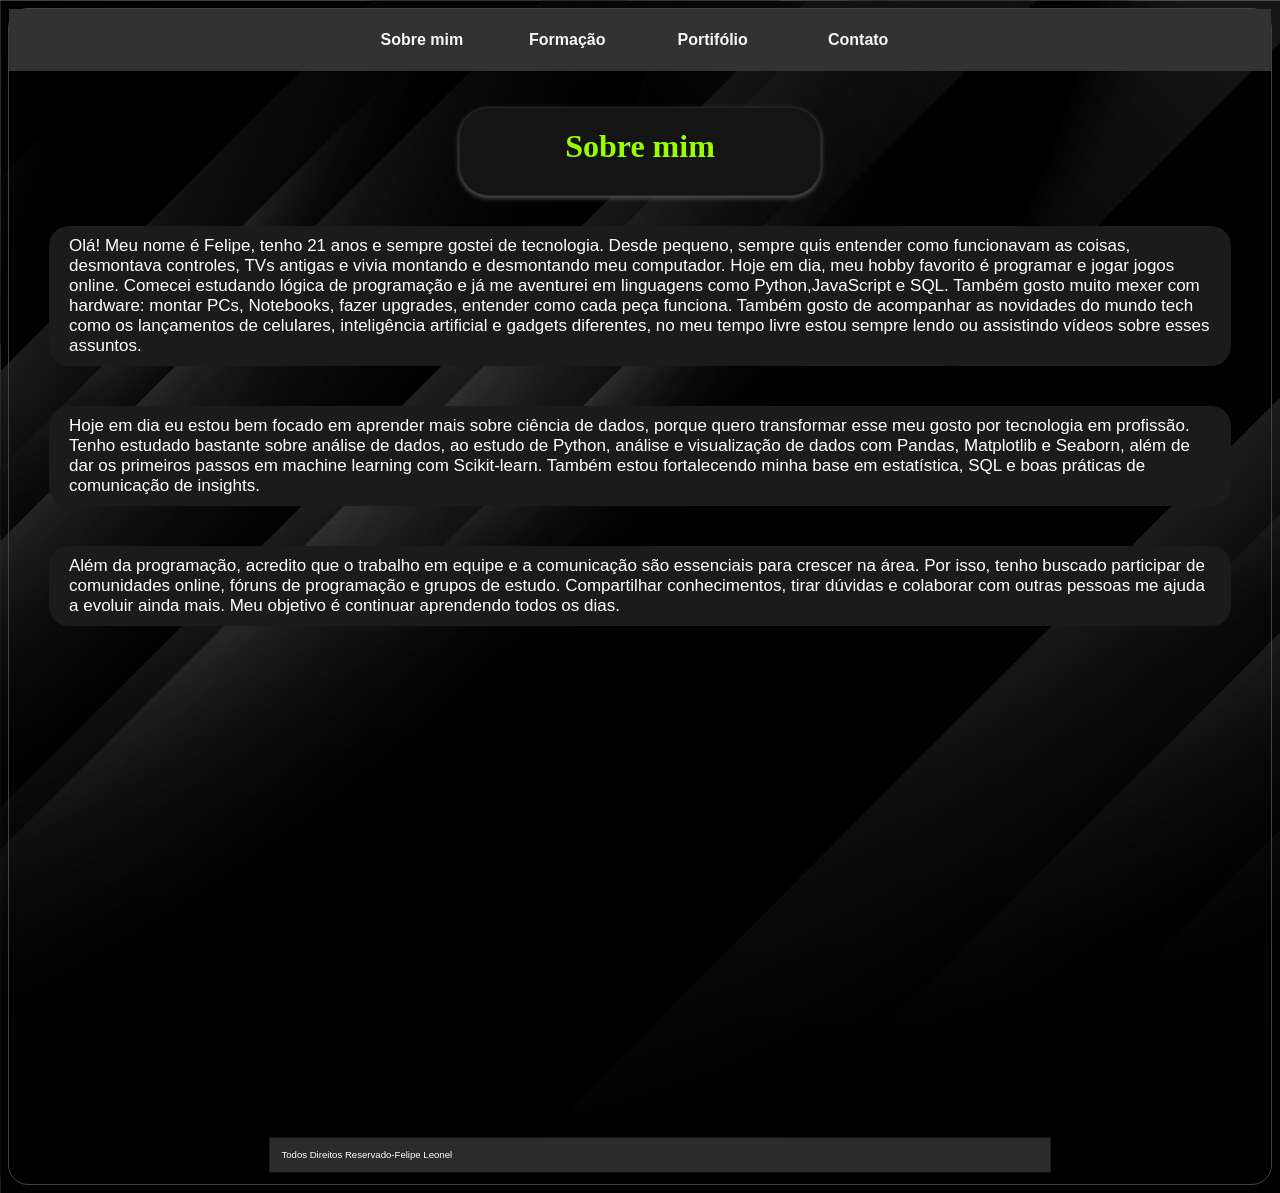
<file: index.html>
<!DOCTYPE html>
<html lang="pt-br">
<head>
    <meta charset="UTF-8">
    <meta name="viewport" content="width=device-width, initial-scale=1.0">
    <title>Sobre Mim</title>
    <link rel="stylesheet" href="style.css">
    <link rel="icon" href="data:image/svg+xml,<svg xmlns=%22http://www.w3.org/2000/svg%22/>">

</head>

<body class="Contactimg">

    <nav>
        <ul>
            <li><a href="index.html">Sobre mim</a></li>
            <li><a href="formacao.html">Formação</a></li>
            <li><a href="portifolio.html">Portifólio</a></li>
            <li><a href="contato.html">Contato</a></li>
        </ul>
    </nav>

<!-- Título e parágrafos --> 
    <header>

        <br><br>

        <h1 class="centro">Sobre mim</h1>

        <p>Olá! Meu nome é Felipe, tenho 21 anos e sempre gostei de tecnologia. Desde pequeno, sempre quis entender como funcionavam as coisas, desmontava controles, TVs antigas e vivia montando e desmontando meu computador.
            Hoje em dia, meu hobby favorito é programar e jogar jogos online. Comecei estudando lógica de programação e já me aventurei em linguagens como Python,JavaScript e SQL. Também gosto muito mexer com hardware: montar PCs, Notebooks, fazer upgrades, entender como cada peça funciona.
            Também gosto de acompanhar as novidades do mundo tech como os lançamentos de celulares, inteligência artificial e gadgets diferentes, no meu tempo livre estou sempre lendo ou assistindo vídeos sobre esses assuntos.</p>
        <p>Hoje em dia eu estou bem focado em aprender mais sobre ciência de dados, porque quero transformar esse meu gosto por tecnologia em profissão. 
            Tenho estudado bastante sobre análise de dados, ao estudo de Python, análise e visualização de dados com Pandas, Matplotlib e Seaborn, além de dar os primeiros passos em machine learning com Scikit-learn. Também estou fortalecendo minha base em estatística, SQL e boas práticas de comunicação de insights.</p>
        <p>
            Além da programação, acredito que o trabalho em equipe e a comunicação são essenciais para crescer na área. Por isso, tenho buscado participar de comunidades online, fóruns de programação e grupos de estudo. 
            Compartilhar conhecimentos, tirar dúvidas e colaborar com outras pessoas me ajuda a evoluir ainda mais. Meu objetivo é continuar aprendendo todos os dias.
        </p>
    
    </header>

</body>

<!-- Rodapé --> 
<footer>

    Todos Direitos Reservado-Felipe Leonel

</footer>

</html>
</file>
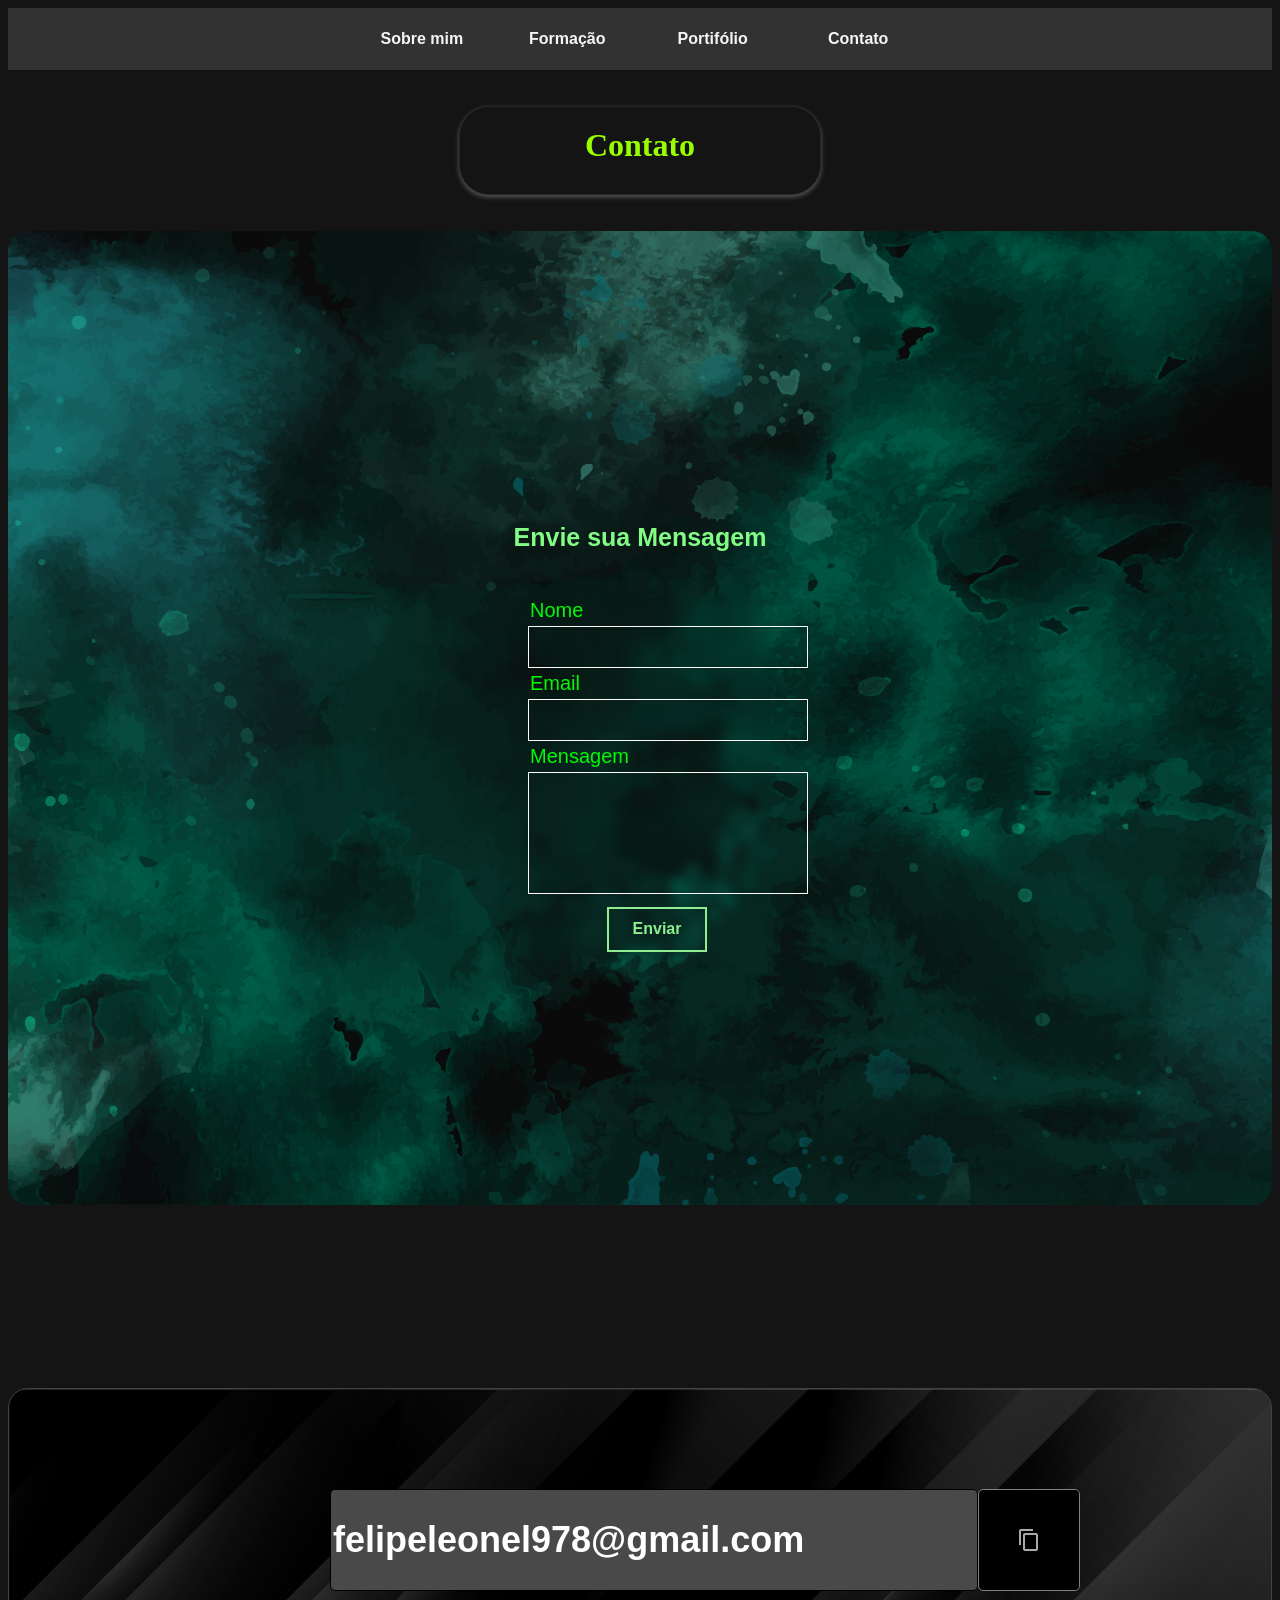
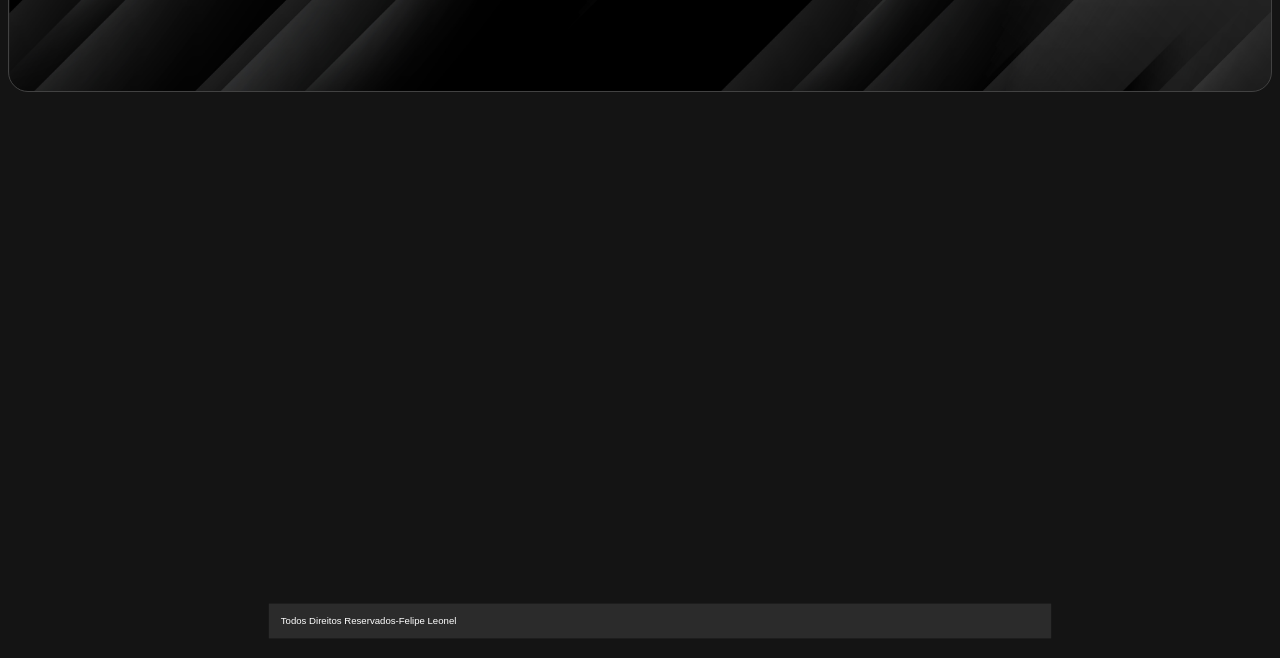
<file: contato.html>
<!DOCTYPE html>
<html lang="pt-br">
<head>
    <meta charset="UTF-8">
    <meta name="viewport" content="width=device-width, initial-scale=1.0">
    <title>Contato</title>
    <link rel="stylesheet" href="style.css">
    <link href="https://fonts.googleapis.com/icon?family=Material+Icons" rel="stylesheet"> 
    

</head>

<body>

    <nav>
        <ul>
            <li><a href="index.html">Sobre mim</a></li>
            <li><a href="formacao.html">Formação</a></li>
            <li><a href="portifolio.html">Portifólio</a></li>
            <li><a href="contato.html">Contato</a></li>
        </ul>
    </nav>


<!-- Título e parágrafos -->
    <header>

        <br><br>
        <h1 class="centro">Contato</h1>

        <br><br>

    </header>

<!-- Formulário -->
    <form>

        <h5 class="centro">Envie sua Mensagem</h5>
        
        <table class="centro">
            <tr>
                <th>Nome</th>
                <td><input type="text" size="43" class="caixas" required></td>
            </tr>
            
            <tr>
                <th>Email</th>
                <td><input type="text" size="43" class="caixas" required></td>
            </tr>

            <tr>
                <th>Mensagem</th>
                <td><textarea cols="43" style="resize: none;" class="caixa-text" required></textarea></td>
            </tr>

            <tr>
                <th></th>
                <td class="centro"><input type="submit" class="botao" value="Enviar",></td>
            </tr>
       </table>

    </form>
    
    <br><br><br><br><br><br><br><br><br>

<!-- Tel e Email Fic para contato-->
<h4 class="Contactimg"> 
    <div class="copy-link">
        <input type="text" class= "copy-link-input" value="felipeleonel978@gmail.com" readonly>
        <button type="button" class="copy-link-button">
            <span class="material-icons">content_copy</span>
        </button>
    </div>
</h4>

    <script src="script.js"></script>

</body>

<!-- Rodapé -->
<footer>
    
    Todos Direitos Reservados-Felipe Leonel

</footer>
</html>
</file>
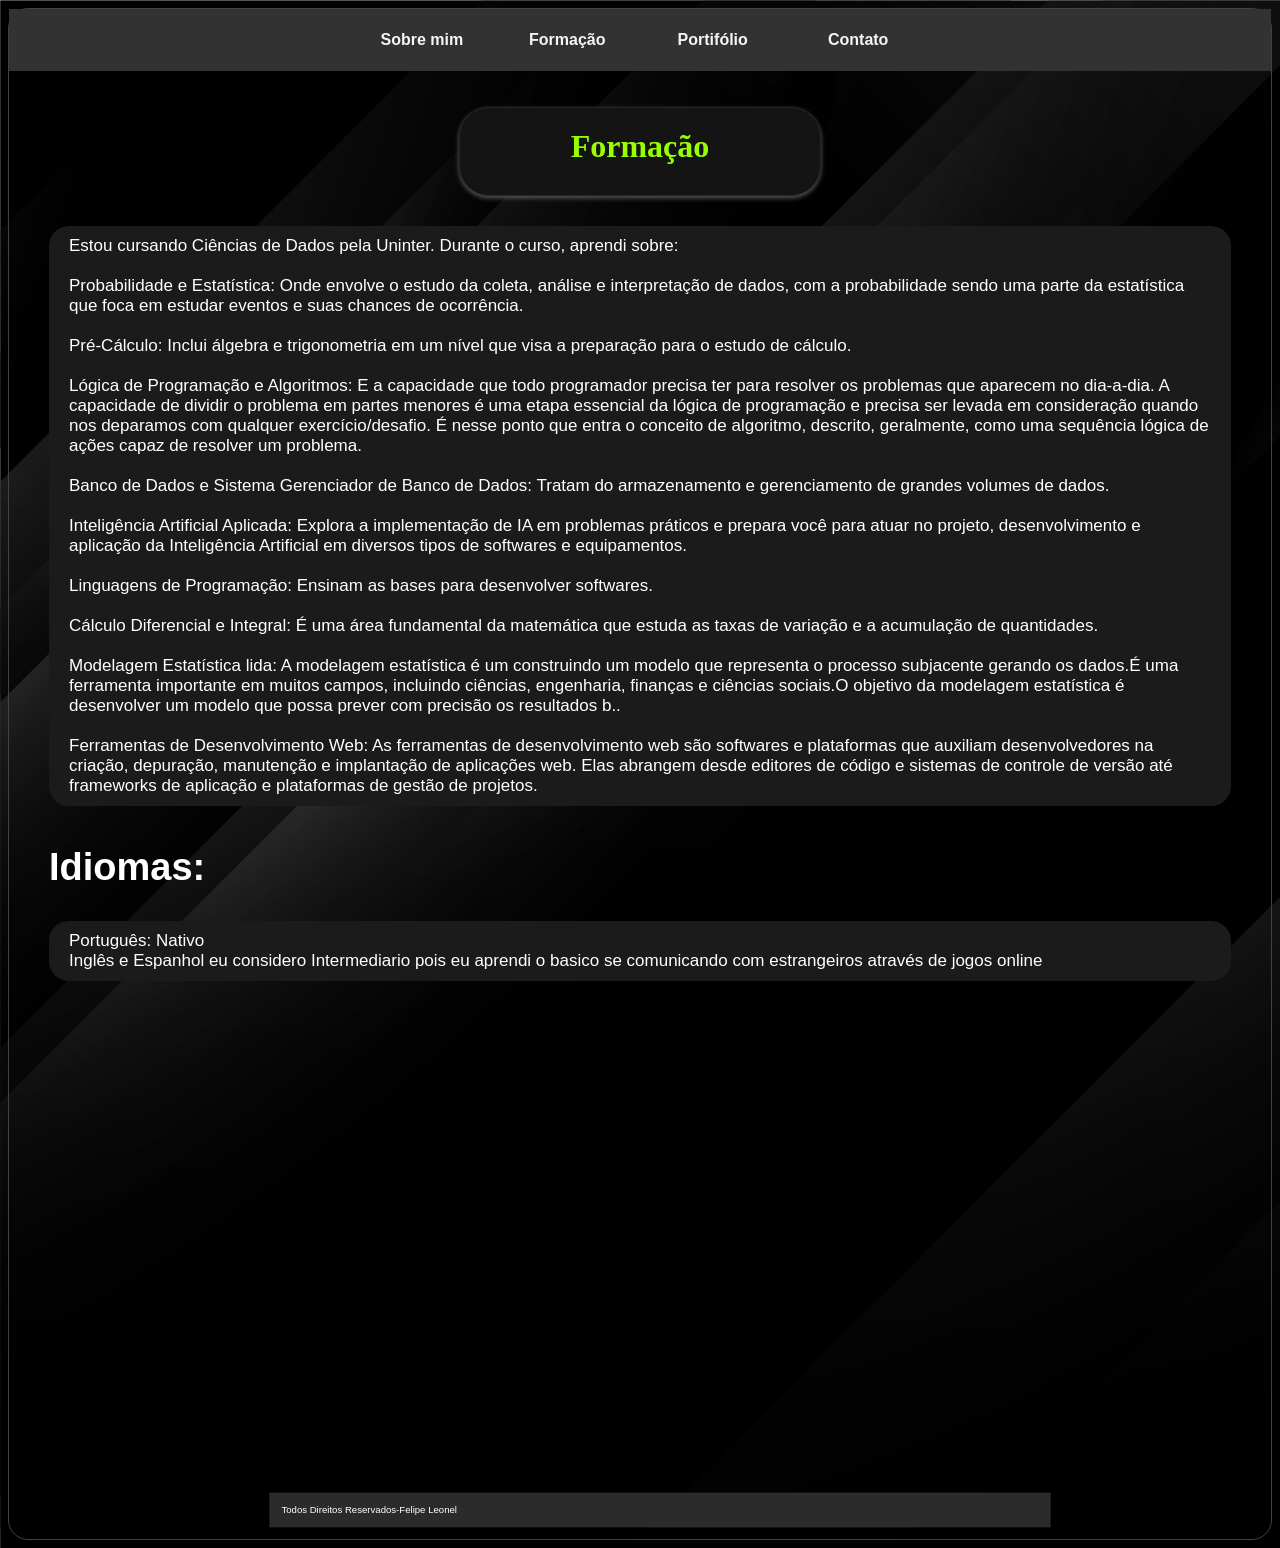
<file: formacao.html>
<!DOCTYPE html>
<html lang="pt-br">
<head>
    <meta charset="UTF-8">
    <meta name="viewport" content="width=device-width, initial-scale=1.0">
    <title>Formação</title>
    <link rel="stylesheet" href="style.css">
    <link rel="icon" href="data:image/svg+xml,<svg xmlns=%22http://www.w3.org/2000/svg%22/>">

</head>

<body class="Contactimg">

    <nav>
        <ul>
            <li><a href="index.html">Sobre mim</a></li>
            <li><a href="formacao.html">Formação</a></li>
            <li><a href="portifolio.html">Portifólio</a></li>
            <li><a href="contato.html">Contato</a></li>
        </ul>
    </nav>

<!-- Título e parágrafos -->
    
<header>

        <br><br>

        <h1 class="centro">Formação</h1>

        <p>Estou cursando Ciências de Dados pela Uninter. Durante o curso, aprendi sobre:
             <br>
             <br> Probabilidade e Estatística: Onde envolve o estudo da coleta, análise e interpretação de dados, com a probabilidade sendo uma parte da estatística que foca em estudar eventos e suas chances de ocorrência.
             <br>
             <br>Pré-Cálculo: Inclui álgebra e trigonometria em um nível que visa a preparação para o estudo de cálculo.
             <br>
             <br>Lógica de Programação e Algoritmos: E a capacidade que todo programador precisa ter para resolver os problemas que aparecem no dia-a-dia. A capacidade de dividir o problema em partes menores é uma etapa essencial da lógica de programação e precisa ser levada em consideração quando nos deparamos com qualquer exercício/desafio. É nesse ponto que entra o conceito de algoritmo, descrito, geralmente, como uma sequência lógica de ações capaz de resolver um problema.
             <br>
             <br>Banco de Dados e Sistema Gerenciador de Banco de Dados: Tratam do armazenamento e gerenciamento de grandes volumes de dados.
             <br>
             <br>Inteligência Artificial Aplicada: Explora a implementação de IA em problemas práticos e prepara você para atuar no projeto, desenvolvimento e aplicação da Inteligência Artificial em diversos tipos de softwares e equipamentos.
             <br>
             <br>Linguagens de Programação: Ensinam as bases para desenvolver softwares.
             <br>
             <br>Cálculo Diferencial e Integral: É uma área fundamental da matemática que estuda as taxas de variação e a acumulação de quantidades.
             <br>
             <br>Modelagem Estatística lida: A modelagem estatística é um construindo um modelo que representa o processo subjacente gerando os dados.É uma ferramenta importante em muitos campos, incluindo ciências, engenharia, finanças e ciências sociais.O objetivo da modelagem estatística é desenvolver um modelo que possa prever com precisão os resultados b..
             <br>
             <br>Ferramentas de Desenvolvimento Web: As ferramentas de desenvolvimento web são softwares e plataformas que auxiliam desenvolvedores na criação, depuração, manutenção e implantação de aplicações web. Elas abrangem desde editores de código e sistemas de controle de versão até frameworks de aplicação e plataformas de gestão de projetos. 
       
        <h2>Idiomas:</h2>

        <p>Português: Nativo<br>
        Inglês e Espanhol eu considero Intermediario pois eu aprendi o basico se comunicando com estrangeiros através de jogos online
        </p>

</header>    
        
</body>

<!-- Rodapé -->
<footer>
    
    Todos Direitos Reservados-Felipe Leonel

</footer>

</html>
</file>
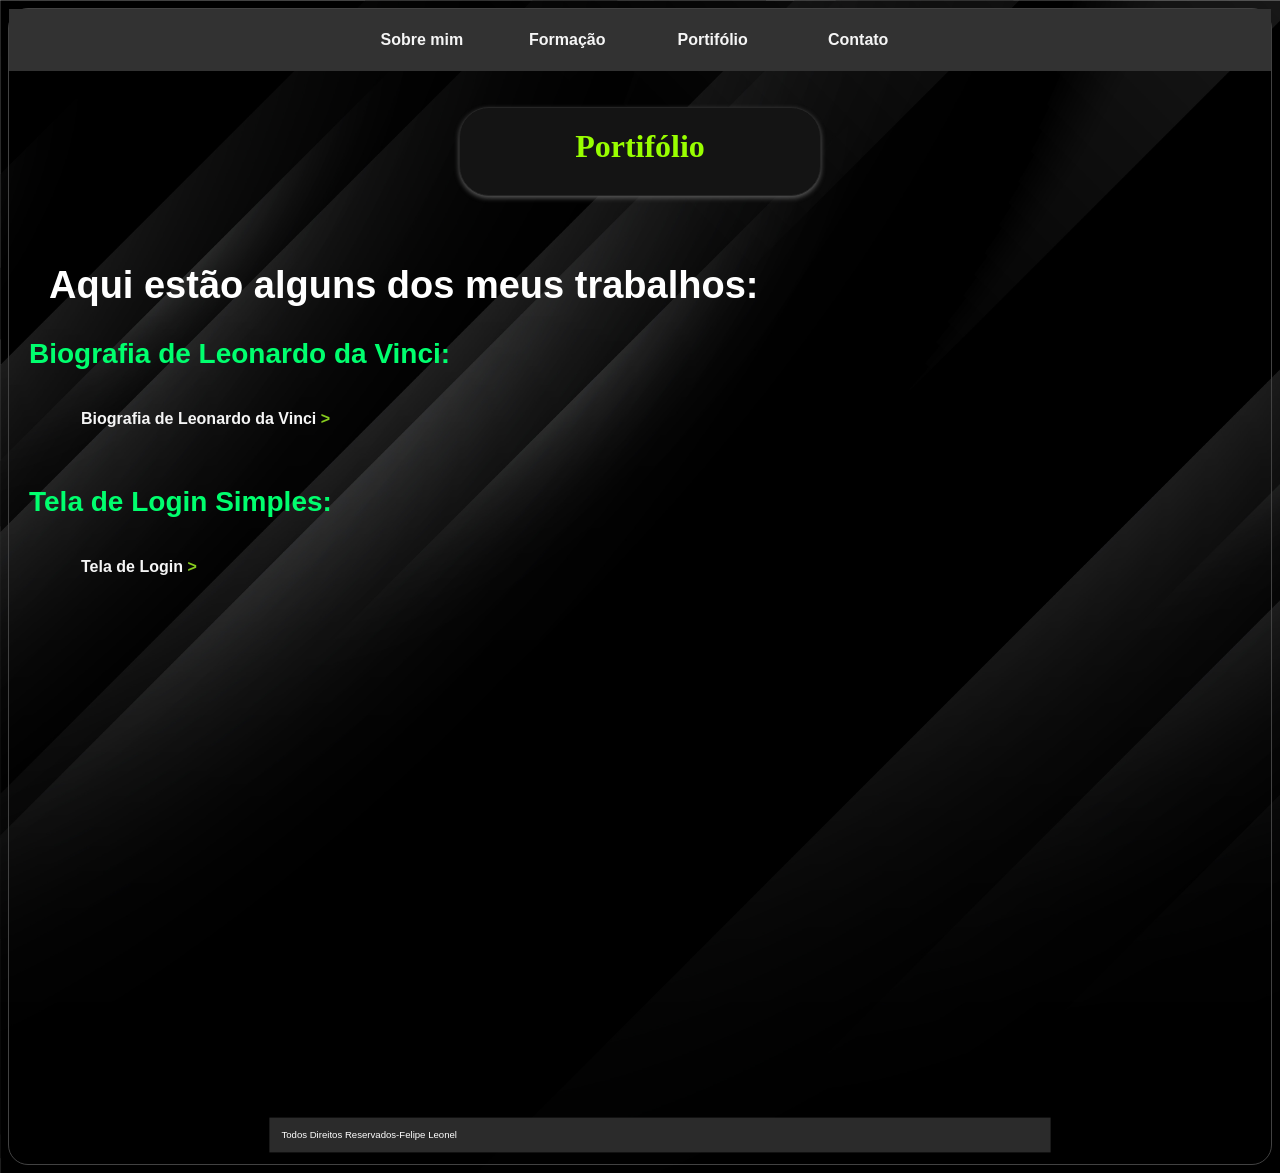
<file: portifolio.html>
<!DOCTYPE html>
<html lang="pt-br">
<head>
    <meta charset="UTF-8">
    <meta name="viewport" content="width=device-width, initial-scale=1.0">
    <title>Potifólio</title>
    <link rel="stylesheet" href="style.css">
    <link rel="icon" href="data:image/svg+xml,<svg xmlns=%22http://www.w3.org/2000/svg%22/>">


</head>

<body class="Contactimg">

    <nav>
        <ul>
            <li><a href="index.html">Sobre mim</a></li>
            <li><a href="formacao.html">Formação</a></li>
            <li><a href="portifolio.html">Portifólio</a></li>
            <li><a href="contato.html">Contato</a></li>
        </ul>
    </nav>
    
<!-- Título e parágrafos -->
    <header>

        <br><br>

        <h1 class="centro">Portifólio</h1>

        <br><br>

        <h2>Aqui estão alguns dos meus trabalhos:</h2>

        <h3> Biografia de Leonardo da Vinci:</h3>

        <ul>
            <a href="Projeto1.html" class="linkP"> Biografia de Leonardo da Vinci<span style="color: rgb(135, 204, 31);"> > </span></a></li>
        </ul>
        <br>
        <h3>Tela de Login Simples:</h3>
        <ul>
            <a href="Projeto2.html" class="linkP"> Tela de Login <span style="color: rgb(135, 204, 31);"> > </span> </a>
        </ul>
        <br>

    </header>

</body>

<!-- Rodapé -->
<footer>
    
    Todos Direitos Reservados-Felipe Leonel

</footer>

</html>
</file>
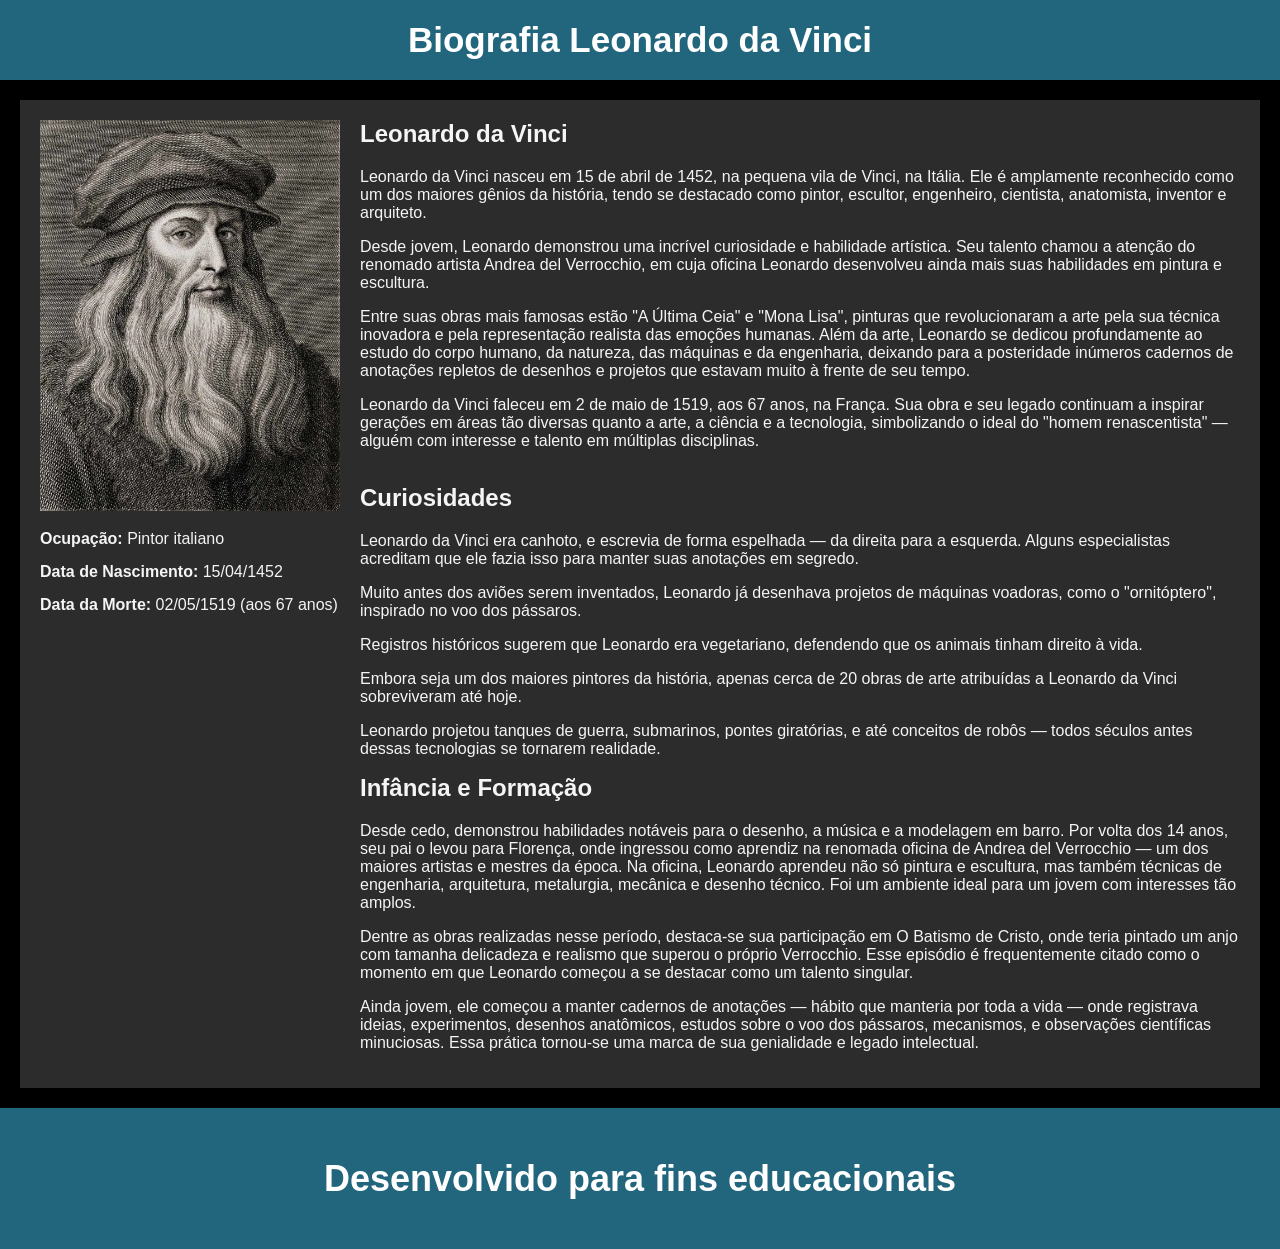
<file: Projeto1.html>
<!DOCTYPE html>
<html lang="pt-br">
<head>
    <meta charset="UTF-8">
    <meta name="viewport" content="width=device-width, initial-scale=1.0">
    <title>Biografia Leonardo da Vinci</title>
    <link rel="icon" href="data:image/svg+xml,<svg xmlns=%22http://www.w3.org/2000/svg%22/>">

<style>
    
    body{
        margin: 0;
        font-family: Arial, sans-serif;
        background-color: black
    }

    header{
        background-color: rgb(34, 102, 125);
        text-align: center;
        padding: 20px 0;
    }

    header h1{
        color: white;
        font-size: 35px;
        font-weight: bold;
        margin: 0;
    }

    h2{
        font-weight: 800;
        font-family: 'Lucida Sans', 'Lucida Sans Regular', 'Lucida Grande', 'Lucida Sans Unicode', Geneva, Verdana, sans-serif;
    }

    main{
        display: flex;
        max-width: 1200px;
        margin: 20px auto;
        background-color: #2c2c2c;
        color: whitesmoke;
        padding: 20px;
        gap: 20px;
    }

    .lado{
        width: 300px;
    }

    .lado img{
        width: 100%;
        height: auto;
    }
    
    .informacoes{
        margin-top: 15px;
        font-weight: bold;
    }

    .informacoes span{
        font-weight: normal;
    }

    .conteudo{
        flex: 1;
    }

    .conteudo h2{
        margin-top: 0;
    }

    footer{
        background-color: rgb(34, 102, 125);
        color: white;
        text-align: center;
        padding: 20px;
        margin-top: 20px;
        font-size: 24px;
        font-weight: bold;
    }

</style>

</head>

<body>

<header>

<h1>Biografia Leonardo da Vinci</h1>

</header>

<main>

<div class="lado">

    <img src="FotoP1.jpg" alt="Leonardo da Vinci">
    <div class="informacoes">Ocupação: <span>Pintor italiano</span></div>
    <div class="informacoes">Data de Nascimento: <span>15/04/1452</span></div>
    <div class="informacoes">Data da Morte: <span>02/05/1519 (aos 67 anos)</span></div>

</div>

<div class="conteudo">

    <h2>Leonardo da Vinci</h2>
    <p>Leonardo da Vinci nasceu em 15 de abril de 1452, na pequena vila de Vinci, na Itália. Ele é amplamente reconhecido como um dos maiores gênios da história, tendo se destacado como pintor, escultor, engenheiro, cientista, anatomista, inventor e arquiteto.</p>
    <p>Desde jovem, Leonardo demonstrou uma incrível curiosidade e habilidade artística. Seu talento chamou a atenção do renomado artista Andrea del Verrocchio, em cuja oficina Leonardo desenvolveu ainda mais suas habilidades em pintura e escultura.</p>
    <p>Entre suas obras mais famosas estão "A Última Ceia" e "Mona Lisa", pinturas que revolucionaram a arte pela sua técnica inovadora e pela representação realista das emoções humanas. Além da arte, Leonardo se dedicou profundamente ao estudo do corpo humano, da natureza, das máquinas e da engenharia, deixando para a posteridade inúmeros cadernos de anotações repletos de desenhos e projetos que estavam muito à frente de seu tempo.</p>
    <p>Leonardo da Vinci faleceu em 2 de maio de 1519, aos 67 anos, na França. Sua obra e seu legado continuam a inspirar gerações em áreas tão diversas quanto a arte, a ciência e a tecnologia, simbolizando o ideal do "homem renascentista" — alguém com interesse e talento em múltiplas disciplinas.</p>

    <br>

    <h2>Curiosidades</h2>
    <p>Leonardo da Vinci era canhoto, e escrevia de forma espelhada — da direita para a esquerda. Alguns especialistas acreditam que ele fazia isso para manter suas anotações em segredo.</p>
    <p>Muito antes dos aviões serem inventados, Leonardo já desenhava projetos de máquinas voadoras, como o "ornitóptero", inspirado no voo dos pássaros.</p>
    <p>Registros históricos sugerem que Leonardo era vegetariano, defendendo que os animais tinham direito à vida.</p>
    <p>Embora seja um dos maiores pintores da história, apenas cerca de 20 obras de arte atribuídas a Leonardo da Vinci sobreviveram até hoje.</p>
    <p>Leonardo projetou tanques de guerra, submarinos, pontes giratórias, e até conceitos de robôs — todos séculos antes dessas tecnologias se tornarem realidade.</p>

    <h2>Infância e Formação</h2>
    <p>Desde cedo, demonstrou habilidades notáveis para o desenho, a música e a modelagem em barro. Por volta dos 14 anos, seu pai o levou para Florença, onde ingressou como aprendiz na renomada oficina de Andrea del Verrocchio — um dos maiores artistas e mestres da época. Na oficina, Leonardo aprendeu não só pintura e escultura, mas também técnicas de engenharia, arquitetura, metalurgia, mecânica e desenho técnico. Foi um ambiente ideal para um jovem com interesses tão amplos.</p>
    <p>Dentre as obras realizadas nesse período, destaca-se sua participação em O Batismo de Cristo, onde teria pintado um anjo com tamanha delicadeza e realismo que superou o próprio Verrocchio. Esse episódio é frequentemente citado como o momento em que Leonardo começou a se destacar como um talento singular.</p>
    <p>Ainda jovem, ele começou a manter cadernos de anotações — hábito que manteria por toda a vida — onde registrava ideias, experimentos, desenhos anatômicos, estudos sobre o voo dos pássaros, mecanismos, e observações científicas minuciosas. Essa prática tornou-se uma marca de sua genialidade e legado intelectual.</p>

</div>

</main>

<footer>

<h2>Desenvolvido para fins educacionais</h2>

</footer>

</body>
</html>
</file>
<file: style.css>
/* Menu com bordas arredondadas*/
    nav{
        background-color: rgb(50, 50, 50);
        text-align: center;
        padding: 10px 0;
    }

/*Comando para deixar os elementos de uma lista um do lado do outro no Menu */
    ul{
        padding: 0;
        margin: 0 auto;
    }

/*Comando para quando passar o mouse em cima do menu fazer um efeito */
    a:hover{
        background-color: white;
        color:black;
        border-radius: 60px;
    }    
    
/*Comando para definir o espaçamento dos itens em uma lista */
    li{
        display: inline-block;
        width: 141px;
    }

/*Comando para personalizar os Links */
    a{
        display: block;
        text-decoration: none;
        color: whitesmoke;
        padding: 12px;
        transition: all 0.8s;
        font-weight: 550;
    }

/*Personalizando Fonte e cor do fundo e das Letras */
    body{
        font-family: Arial, Helvetica, sans-serif;
        background-color: rgb(20, 20, 20);
        color: white;
    }

/*Função para centralizar  */
    .centro{
        text-align: center;
    }

/*Mudar a fonte dos títulos e as cores*/
    h1{
        color: rgb(153, 255, 0);
        font-weight: 750;
        font-size: 32px;
        font-family: Georgia, 'Times New Roman', Times, serif;
        padding: 20px 30px 30px;
        box-shadow: 0 2px 5px rgb(90, 90, 90);
        border: 1px solid rgb(37, 37, 37);
        border-radius: 30px;
        width: 300px;
        margin: 0 auto;
        background-color: rgb(20, 20, 20)
    }

    h2{
        font-size: 38px;
        margin-left: 40px;
    }

    h3{
        color: rgb(0, 255, 110);
        font-size: 28px;
        font-family: Verdana, Geneva, Tahoma, sans-serif;
        margin-left: 20px;
       
    }

    h4{
        padding-left: 580px;
        padding-bottom: 100px;
        padding-top: 100px;
        text-align: center;
        justify-content: center;

    }
    h5{
        font-size: 25px;
        font-family: 'Lucida Sans', 'Lucida Sans Regular', 'Lucida Grande', 'Lucida Sans Unicode', Geneva, Verdana, sans-serif;
        border: none;
        border-radius: 20px;
        backdrop-filter: blur(5px);
        color: rgb(131, 252, 133);
        font-weight: 550;
    }

/*Fazer caixas com bordas arredondadas dentro dos paragrafos */
    p{
        background-color: rgb(27, 27, 27);
        padding: 10px 20px;
        margin: 40px;
        font-size: 17px;
        border-radius: 20px;
        margin-top: 30px;
    }

/*Deixar o rodapé no final da pagina e dentro de uma caixa e em uma escala menor */
    footer{
        text-align: left;
        transform: scale(0.6);
        background-color: rgb(43, 43, 43);  
        color: white;   
        padding: 20px;
        width: 100%;
        margin-top: 500px;
    }

/*Deixando o formulário no centro com uma borda com e tamanho diferente e uma foto de fundo*/
    form{
        max-width: 650px;
        margin: 0 auto;
        border: none;
        border-radius: 20px;
        padding: 250px 500px;
        background-image: url(Fcontact1.jpg);
        background-size: cover;
        font-family: 'Segoe UI', Tahoma, Geneva, Verdana, sans-serif;
        display: flex;
        flex-direction: column;
    }


/*Personalizando as Caixas de Texto*/
    tr{
        transform: translate(17px);
        font-size: 20px;
        color: rgb(3, 249, 3);
        display: flex;
        flex-direction: column;
        margin: 0 auto;
    }

    th{
        text-align: left;
        padding-right: 15px;
        font-weight: 400;
        font-size: 20px;
        padding: 3px;
    }   

    table{
        border: none;
        border-radius: 50px;
        margin: 0 auto;
        backdrop-filter: blur(5px);
    }

    .caixas{
        width: 100%;
        height: 20px;
        position: relative;
        background: transparent;
        border: 1px solid snow;
        color: whitesmoke;
        padding: 10px;
        font-size: 16px;
        transition: all 0.5s;
        font-family: Arial, Helvetica, sans-serif;
        margin: auto;
    }

    .caixa-text{
        width: 100%;
        border: 1px solid snow;
        font-family: Arial, Helvetica, sans-serif;
        background: transparent;
        color: whitesmoke;
        padding: 10px;
        font-size: 16px;
        transition: all 0.5s;
        margin-bottom: 20px;
        height: 100px;
        margin: auto;
    }

    form input:focus{
        border-radius: 16px;
    }

    form textarea:focus{
        border-radius: 16px;
    }


/*Personalizando o botao de enviar*/
    .botao{
        width: 100px;
        height: 45px;
        background: transparent;
        color: lightgreen; 
        font-size: 16px;
        font-weight: 800;
        border: 2px solid lightgreen;
        cursor: pointer;
        transition: all 0.4s ease-out;
        margin-bottom: 20px;
        margin: auto;
    }   

    .botao:hover{
        background: lightgreen;
        color: black;
        border-radius: 16px;
        transform: scale(1.1);
    }

/*Mudar o estilo de link somente da pagina Portifólio*/
    .linkP{
        font-weight: 600;
        margin-left: 60px;
        display: inline-block;
    }

    .linkP:hover{
        background: transparent;
        color: white;
        transform: scale(1.1);
        text-decoration: underline;
        border-radius: 10px;
    }


/*Comando para colocar uma imagem no fundo do Emal/Tel para contato*/
    .Contactimg{
        background-image: url(Fundo.jpg);
        background-size: cover;
        border: 1px rgb(66, 66, 66) solid;
        border-radius: 20px;
    }

    .copy-link{
        --height: 36px;
        display: flex;
        text-align: center;
        justify-content: center;
        width: 300px;
        display: flex;
        margin: 0 auto;
    }

    .copy-link-input{
        background-color: rgb(73, 73, 73);
        color: white;
        flex-grow: 1;
        font-size: 36px;
        font-weight: 550;
        border: 1px black solid;
        border-radius: 5px;
        margin-left: -450px;

    }

    .copy-link-input:hover{
        background-color: rgb(189, 189, 189);
        color: black;
        border: 1px white solid;
    }

    .copy-link-button{
        flex-shrink: 0;
        width: var(--height);
        height: var(--height);
        display: flex;
        align-items: center;
        justify-content: center;
        background: black;
        color: darkgray;
        outline: none;
        border: 1px solid gray;
        border-radius: 5px;
        cursor: pointer;
        width: 60px;
        padding: 50px;

    }

    .copy-link-button:hover{
        background-color: rgb(100, 100, 100);
        color: black;
        border: 2px white solid;
    }

    .copy-link-button:active{
        background-color: green;
    }
</file>
